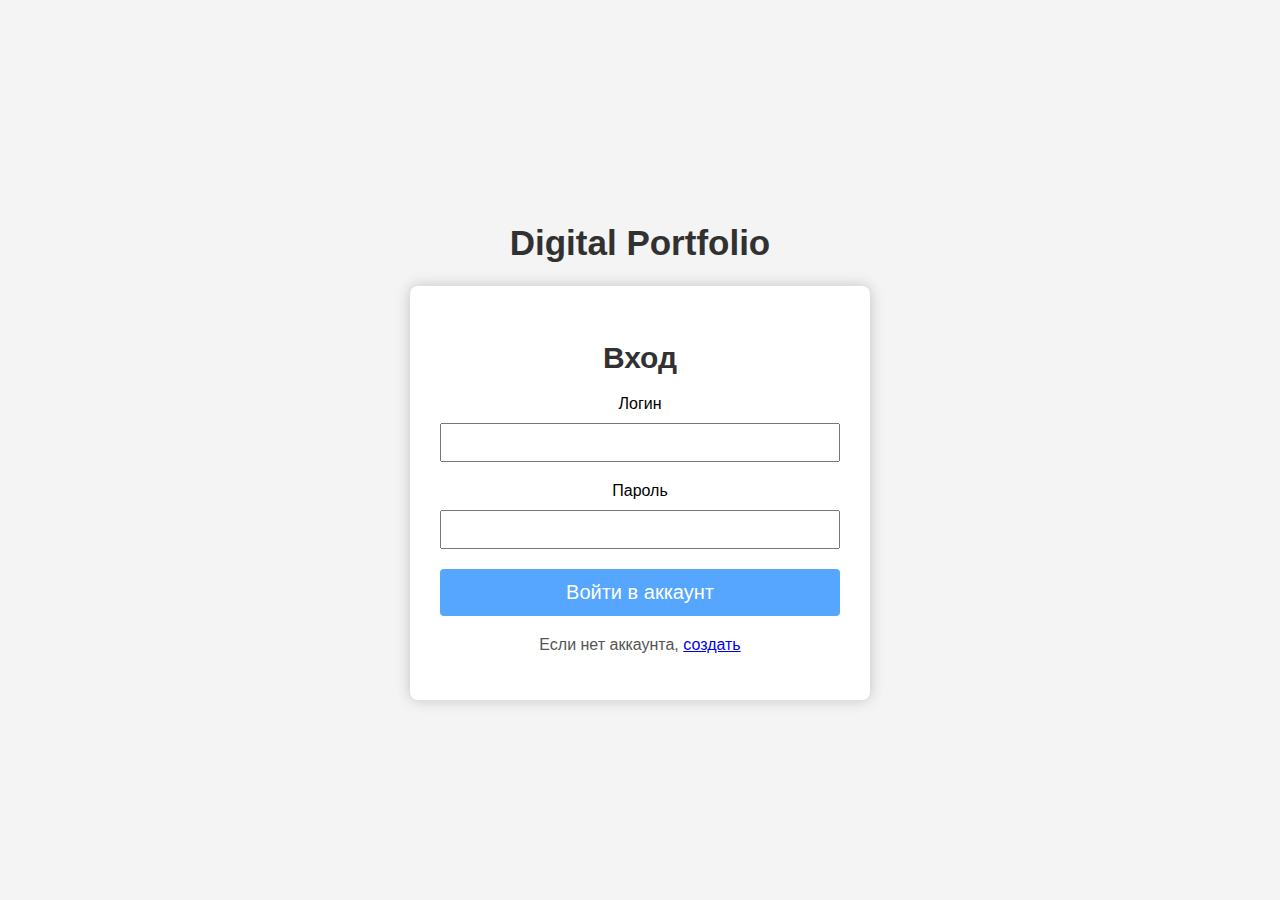
<file: index.html>
<!DOCTYPE html>
<html lang="en">
<head>
    <meta charset="UTF-8">
    <meta name="viewport" content="width=device-width, initial-scale=1.0">
    <title>Digital Portfolio</title>
    <link rel="stylesheet" href="style/registration.css">
</head>
<body>
    <h1>Digital Portfolio</h1>
    <div class="form-container" id="loginForm">
        <h2 class="psevdo-title">Вход</h2>
        <form>
          <label for="login">Логин</label>
          <input type="text" id="login" name="login" required>
      
          <label for="password">Пароль</label>
          <input type="password" id="password" name="password" required>
      
          <button type="button" id="btn-enter"><a href="myWorks.html" class="openAccount">Войти в аккаунт</a></button>
        </form>
      
        <p>Если нет аккаунта, <a href="#" id="btn-create-account">создать</a></p>
      </div>
      
      <div class="form-container" id="registerForm" style="display: none;">
        <h2>Регистрация</h2>
        <form>
          <label for="email">Email</label>
          <input type="email" id="email" name="email" required>
      
          <label for="registerLogin">Логин</label>
          <input type="text" id="registerLogin" name="registerLogin" required>
      
          <label for="registerPassword">Пароль</label>
          <input type="password" id="registerPassword" name="registerPassword" required>
      
          <button type="button" id="registration">Зарегистрироваться</button>
          <button type="button" id="btn-back" onclick="showLoginForm()">Назад</button>
        </form>
      </div>
    <script src="scripts/index.js"></script>
</body>
</html>
</file>
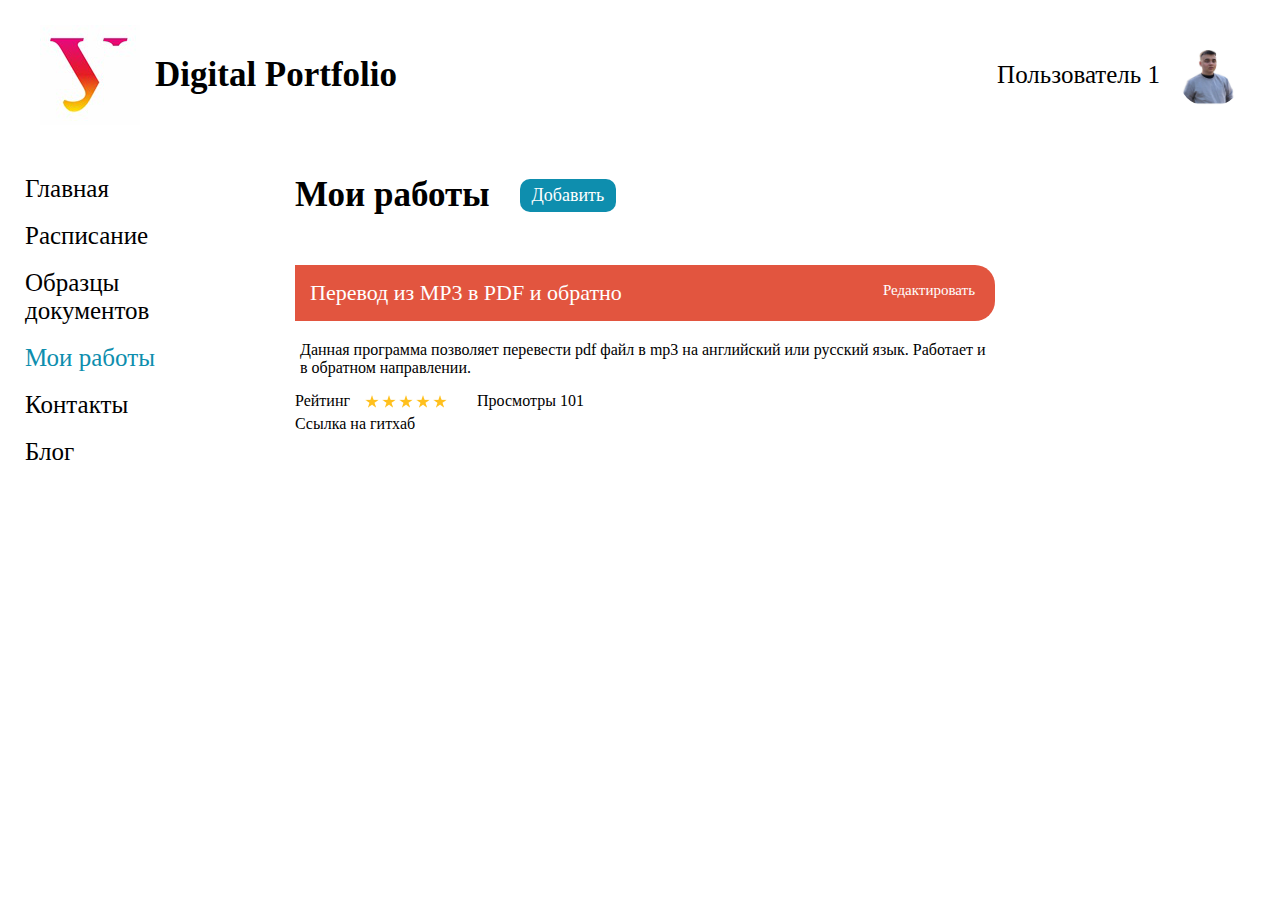
<file: myWorks.html>
<!DOCTYPE html>
<html lang="en">
<head>
    <meta charset="UTF-8">
    <meta name="viewport" content="width=device-width, initial-scale=1.0">
    <title>Ваш аккаунт</title>
    <link rel="stylesheet" href="style/reset.css">
    <link rel="stylesheet" href="style/main.css">
</head>
<body>
    <header class="header">
        <div class="header_first_section">
            <div class="logo">
                <img src="img/logo.png" alt="">
                <p>Digital Portfolio</p>
            </div>
            <div class="settings">
                <p>Пользователь 1</p>
                <img src="img/profile_photo.jpg" alt="" class="profile_photo">
            </div>
        </div>
    </header>
    <main class="main">
        <div class="main_first_section">
            <aside class="aside">
                <nav class="nav">
                    <ul class="list_items">
                        <li class="item"><a href="#!" class="item_link">Главная</a></li>
                        <li class="item"><a href="#!" class="item_link">Расписание</a></li>
                        <li class="item"><a href="#!" class="item_link">Образцы документов</a></li>
                        <li class="item"><a href="#!" class="item_link active-link">Мои работы</a></li>
                        <li class="item"><a href="#!" class="item_link">Контакты</a></li>
                        <li class="item"><a href="#!" class="item_link">Блог</a></li>
                    </ul>
                </nav>
            </aside>
            <!-- секция с работами -->
            <div class="main_info_section">
                <div class="section_info">
                    <div class="my_works">Мои работы</div>
                    <button class="add_works">Добавить</button>
                </div>
                <!-- сама работа -->
                <div class="works_section">
                    <div class="works_name">
                        <div class="first_work_title">Перевод из MP3 в PDF и обратно</div>
                        <button class="edit_work">Редактировать</button>
                    </div>
                    <div class="works_description">
                        <p>Данная программа позволяет перевести pdf файл в mp3 на английский или русский язык. Работает и в обратном направлении.</p>
                    </div>
                    <div class="works_esmation">
                        <div class="raiting">
                            <p>Рейтинг</p>
                            <img src="img/Star 5.png" alt="">
                            <img src="img/Star 5.png" alt="">
                            <img src="img/Star 5.png" alt="">
                            <img src="img/Star 5.png" alt="">
                            <img src="img/Star 5.png" alt="">
                        </div>
                        <div class="views">Просмотры <span class="counterOfViews">101</span></div>
                    </div>
                    <div class="works_link">
                        Ссылка на гитхаб
                    </div>
                </div>
            </div>
            <!-- модальное окно -->
            <div class="modal_window" id="module_window">
                <div class="modal_box">
                  <button class="btn_closed" id="closed_modal_window">Закрыть</button>
                  <h2>Добавить работу</h2>
                  <form id="myForm">
                    <label for="workTitle">Название работы:</label>
                    <input type="text" id="workTitle" name="jobTitle" required>
                  
                    <label for="works_description_add">Описание работы:</label>
                    <textarea id="works_description_add" name="works_description_add" rows="4" required></textarea>
                  
                    <button class="publishWork">Добавить</button>
                  </form>
                </div>
            </div>
        </div>
    </main>
    <script src="scripts/account.js"></script>
</body>
</html>
</file>
<file: style/registration.css>
body {
    font-family: Arial, sans-serif;
    background-color: #f4f4f4;
    margin: 0;
    display: flex;
    justify-content: center;
    align-items: center;
    flex-direction: column;
    height: 100vh;
  }

  h1 {
    display: flex;
    justify-content: center;
    color: rgb(50, 49, 49);
    font-size: 35px;
    font-weight: 700;
  }

  .psevdo-title {
    color: rgb(50, 49, 49);
    font-size: 30px;
    font-weight: 700;
  }
  
  .form-container {
    background-color: #fff;
    padding: 30px;
    border-radius: 8px;
    box-shadow: 0 0 15px rgba(0, 0, 0, 0.2);
    width: 400px;
    text-align: center;
  }
  
  .form-container h2 {
    margin-bottom: 20px;
  }
  
  .form-container form {
    display: flex;
    flex-direction: column;
  }
  
  .form-container label {
    margin-bottom: 10px;
  }
  
  .form-container input {
    padding: 10px;
    margin-bottom: 20px;
  }
  
  .form-container button {
    padding: 12px;
    background-color: #56a5fe;
    color: #fff;
    border: none;
    border-radius: 4px;
    cursor: pointer;
  }

  .form-container button:hover {
    background-color: #2573cd;
  }
  
  .form-container p {
    margin-top: 20px;
    font-size: 16px;
    color: #555;
  }
  
  #registerForm {
    display: none;
  }

  .openAccount {
  text-decoration: none;
  color: white;
  font-size: 20px;
  width: 80px;
  }
</file>
<file: style/main.css>
.header {
    margin: 0 auto;
    max-width: 1440px;
    padding: 25px;
}
.header_first_section {
    padding: 0px 15px;
    display: flex;
    justify-content: space-between;
    align-items: center;
}
.logo {
    display: flex;
    justify-content: space-around;
    align-items: center;
}

.logo p {
    margin-left: 15px;
    font-size: 35px;
    font-weight: 650;
}

.settings {
    display: flex;
    align-items: center;
    column-gap: 20px;
}

.settings p {
    font-size: 25px;
    font-weight: 500;
}

.main {
    margin: 0 auto;
    max-width: 1440px;
    padding: 25px;
}

.main_first_section {
    display: flex;
    justify-content: flex-start;
}
.aside {
}
.nav {
    width: 200px;
}
.list_items {
}
.item + .item {
    margin-top: 19px;
}
.item_link {
    font-size: 25px;
    font-weight: 500;
    color: black;
}
.main_info_section {
    margin-left: 70px;
}

.active-link {
    color: #0e8eae;
}

.profile_photo {
    width: 60px;
    height: 60px;
    border-radius: 40%;
}

/* секция с работами  */
.main_info_section {
    display: flex;
    flex-direction: column;
}
.section_info {
    display: flex;
    justify-content: flex-start;
    align-items: center;
}
.my_works {
    font-size: 35px;
    font-weight: 600;
}
.add_works {
    padding: 6px 12px;
    color: white;
    font-size: 18px;
    font-weight: 500;
    margin-left: 30px;

    background-color: #0e8eae;
    border-radius: 10px;
}
.works_section {
    margin-top: 50px;
    width: 700px;
}
.works_name {
    display: flex;
    justify-content: flex-start;
    background-color: #db2b10;
    border-radius: 0px 20px 20px 0px;
    opacity: 80%;
    color: white;
    padding: 15px;
    width: 700px;
    position: relative;
}
.first_work_title {
    font-size: 22px;
}
.edit_work {
    position: absolute;
    right: 20px;
    top: 30%;
    margin-left: 70px;
    font-size: 15px;
}
.works_description {
    margin-top: 15px;
    padding: 5px;
}
.works_esmation {
    margin-top: 10px;
    display: flex;
    justify-content: flex-start;
}
.raiting {
    margin-right: 15px;
    display: flex;
    align-items: center;
}

.raiting p {
    padding-right: 12px;
}

.raiting img {
    margin-left: 3px;
}

.views {
    margin-left: 15px;
}

.works_link {
    margin-top: 5px;
}

/* ===========================================модальное окно =========================================== */

.modal_window {
    position: fixed; /* фиксирует элемент */
    left: 0;
    top: 0;
    width: 100%;
    height: 100vh;
    z-index: 998;
    background-color: rgba(0, 0, 0, 0.3); /* 30% прозрачности */
    display: flex;
    align-items: center;
    justify-content: center;
    overflow-y: auto; /* возможность скролить по оси y*/
    /* СКРЫВАЕМ ОКНО */
    visibility: hidden;
    opacity: 0;
    /* Добавляем анимацию */
    transition: opacity 0.5s, visibility 0.5s;
}
.modal_box {
    position: relative;
    max-width: 600px;
    padding: 45px;
    z-index: 1;
    background-color: white;
    margin: 30px 15px; /* Отступы модального окна от body*/
    box-shadow: 0px 0px 17px -7px rgba(34, 60, 80, 0.2);
    /* Уменьшаем модалку для анимации выпрыгивания */
    transform: scale(0);
    transition: transform 0.8s;
}
  /* Добавляем класс к модальному окну */
.modal_window.open {
    visibility: visible;
    opacity: 1;
}
  /* Если у модал виндов будет класс open, то добавим свойства модал бокс */
.modal_window.open .modal_box {
    transform: scale(1);
}
  
.btn_closed {
    position: absolute;
    top: 8px;
    right: 8px;
    cursor: pointer;
}

.modal_box h2 {
    color: #0e8eae;
    font-size: 30px;
    font-weight: 600;
}


form {
    max-width: 400px;
    margin: 20px auto;
  }
  
  label {
    display: block;
    margin-bottom: 8px;
  }
  
  input,
  textarea {
    width: 100%;
    padding: 8px;
    margin-bottom: 16px;
    box-sizing: border-box;
  }

.publishWork {
    padding: 8px 12px;
    background-color: #0e8eae;
    color: white;
    font-size: 15px;
}
</file>
